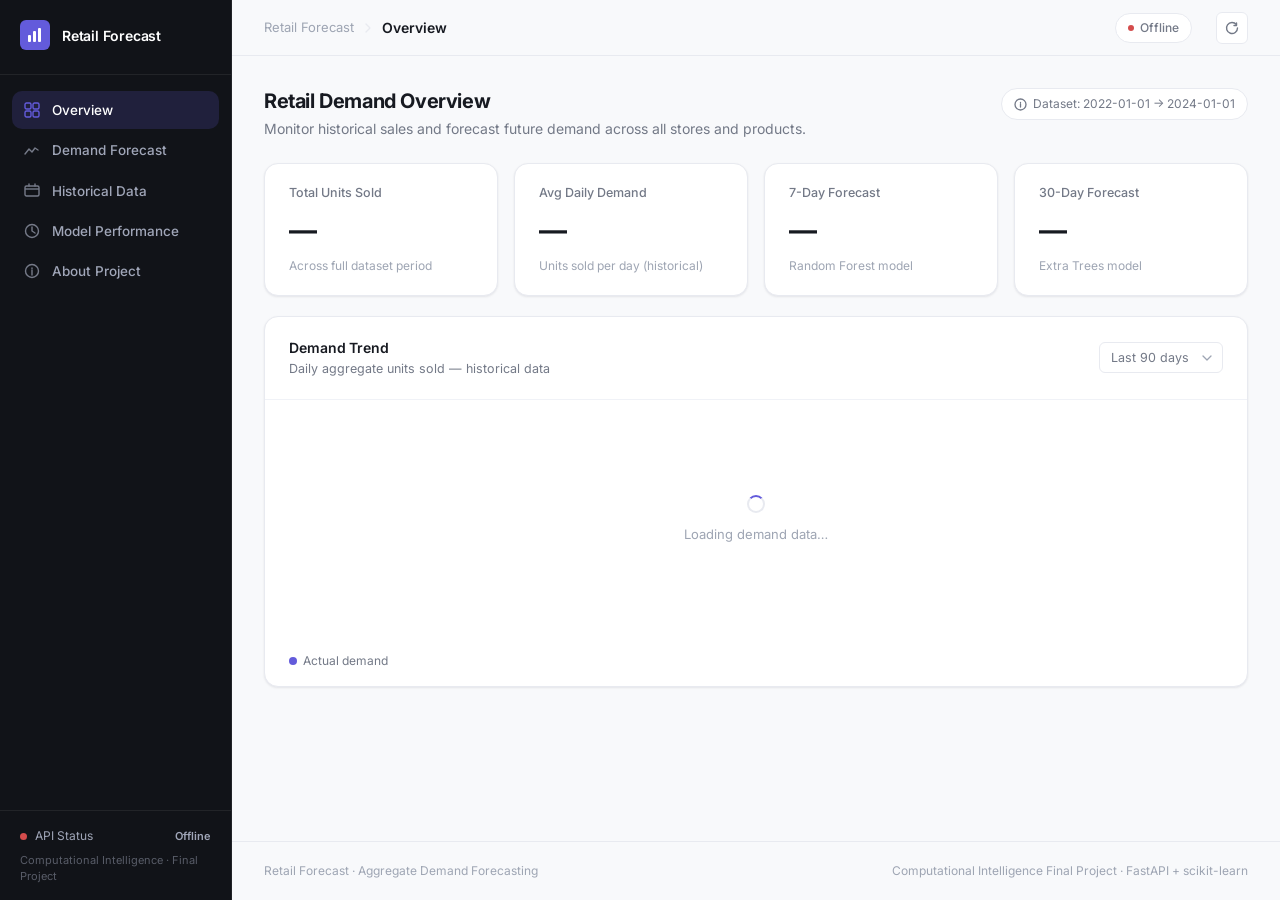
<file: frontend/index.html>
<!DOCTYPE html>
<html lang="en">
<head>
  <meta charset="UTF-8">
  <meta name="viewport" content="width=device-width, initial-scale=1.0">
  <title>Retail Forecast — Demand Analytics</title>
  <meta name="description" content="Retail demand forecasting analytics dashboard">
  <link rel="preconnect" href="https://fonts.googleapis.com">
  <link rel="preconnect" href="https://fonts.gstatic.com" crossorigin>
  <link href="https://fonts.googleapis.com/css2?family=Inter:wght@400;500;600;700&display=swap" rel="stylesheet">
  <link rel="stylesheet" href="styles.css">
</head>
<body>

  <!-- Mobile nav overlay -->
  <div class="nav-overlay" id="nav-overlay"></div>

  <div class="app-shell">

    <!-- ── Sidebar ── -->
    <aside class="sidebar" id="sidebar">
      <div class="sidebar-header">
        <div class="brand">
          <div class="brand-icon">
            <svg width="16" height="16" viewBox="0 0 16 16" fill="none"><rect x="1" y="8" width="3" height="7" rx="1" fill="currentColor"/><rect x="6" y="4" width="3" height="11" rx="1" fill="currentColor"/><rect x="11" y="1" width="3" height="14" rx="1" fill="currentColor"/></svg>
          </div>
          <span class="brand-name">Retail Forecast</span>
        </div>
        <button class="sidebar-close" id="sidebar-close" aria-label="Close menu">
          <svg width="16" height="16" viewBox="0 0 16 16" fill="none"><path d="M12 4L4 12M4 4l8 8" stroke="currentColor" stroke-width="1.5" stroke-linecap="round"/></svg>
        </button>
      </div>

      <nav class="sidebar-nav">
        <a class="nav-item active" href="#overview" data-section="overview">
          <svg class="nav-icon" viewBox="0 0 16 16" fill="none"><rect x="1" y="1" width="6" height="6" rx="1.5" stroke="currentColor" stroke-width="1.4"/><rect x="9" y="1" width="6" height="6" rx="1.5" stroke="currentColor" stroke-width="1.4"/><rect x="1" y="9" width="6" height="6" rx="1.5" stroke="currentColor" stroke-width="1.4"/><rect x="9" y="9" width="6" height="6" rx="1.5" stroke="currentColor" stroke-width="1.4"/></svg>
          <span>Overview</span>
        </a>
        <a class="nav-item" href="#forecast" data-section="forecast">
          <svg class="nav-icon" viewBox="0 0 16 16" fill="none"><path d="M1 12L5 7l3 3 3-4 3 2" stroke="currentColor" stroke-width="1.4" stroke-linecap="round" stroke-linejoin="round"/></svg>
          <span>Demand Forecast</span>
        </a>
        <a class="nav-item" href="#history" data-section="history">
          <svg class="nav-icon" viewBox="0 0 16 16" fill="none"><rect x="1" y="3" width="14" height="10" rx="1.5" stroke="currentColor" stroke-width="1.4"/><path d="M1 6h14" stroke="currentColor" stroke-width="1.4"/><path d="M5 1v2M11 1v2" stroke="currentColor" stroke-width="1.4" stroke-linecap="round"/></svg>
          <span>Historical Data</span>
        </a>
        <a class="nav-item" href="#performance" data-section="performance">
          <svg class="nav-icon" viewBox="0 0 16 16" fill="none"><circle cx="8" cy="8" r="6.5" stroke="currentColor" stroke-width="1.4"/><path d="M8 4v4l3 2" stroke="currentColor" stroke-width="1.4" stroke-linecap="round"/></svg>
          <span>Model Performance</span>
        </a>
        <a class="nav-item" href="#about" data-section="about">
          <svg class="nav-icon" viewBox="0 0 16 16" fill="none"><circle cx="8" cy="8" r="6.5" stroke="currentColor" stroke-width="1.4"/><path d="M8 7v5M8 5v.5" stroke="currentColor" stroke-width="1.4" stroke-linecap="round"/></svg>
          <span>About Project</span>
        </a>
      </nav>

      <div class="sidebar-footer">
        <div class="api-status-row">
          <span class="status-indicator" id="sidebar-status-dot"></span>
          <span class="status-label">API Status</span>
          <span class="status-value" id="sidebar-api-status">Checking…</span>
        </div>
        <div class="sidebar-meta">Computational Intelligence · Final Project</div>
      </div>
    </aside>

    <!-- ── Main ── -->
    <div class="main-wrapper">

      <!-- Top bar -->
      <header class="topbar">
        <div class="topbar-left">
          <button class="mobile-menu-btn" id="mobile-menu-btn" aria-label="Open menu">
            <svg width="18" height="18" viewBox="0 0 18 18" fill="none"><path d="M2 4h14M2 9h14M2 14h14" stroke="currentColor" stroke-width="1.5" stroke-linecap="round"/></svg>
          </button>
          <div class="topbar-title">
            <span class="breadcrumb">Retail Forecast</span>
            <svg width="12" height="12" viewBox="0 0 12 12" fill="none"><path d="M4 2l4 4-4 4" stroke="currentColor" stroke-width="1.3" stroke-linecap="round" stroke-linejoin="round"/></svg>
            <h1 class="page-title" id="page-title">Overview</h1>
          </div>
        </div>
        <div class="topbar-right">
          <div class="topbar-api-badge" id="topbar-api-badge">
            <span class="badge-dot" id="topbar-status-dot"></span>
            <span id="topbar-api-label">Connecting…</span>
          </div>
          <div class="topbar-updated" id="topbar-updated"></div>
          <button class="btn-icon" id="refresh-btn" title="Refresh data">
            <svg width="14" height="14" viewBox="0 0 14 14" fill="none"><path d="M12.5 7a5.5 5.5 0 11-1.1-3.3" stroke="currentColor" stroke-width="1.4" stroke-linecap="round"/><path d="M11.5 2v2.5H9" stroke="currentColor" stroke-width="1.4" stroke-linecap="round" stroke-linejoin="round"/></svg>
          </button>
        </div>
      </header>

      <!-- ══════════ OVERVIEW ══════════ -->
      <section class="page-section active" id="section-overview">
        <div class="page-header">
          <div>
            <h2 class="section-heading">Retail Demand Overview</h2>
            <p class="section-sub">Monitor historical sales and forecast future demand across all stores and products.</p>
          </div>
          <div class="dataset-badge">
            <svg width="13" height="13" viewBox="0 0 13 13" fill="none"><circle cx="6.5" cy="6.5" r="5.5" stroke="currentColor" stroke-width="1.3"/><path d="M6.5 6v3M6.5 4.5v.3" stroke="currentColor" stroke-width="1.3" stroke-linecap="round"/></svg>
            Dataset: 2022-01-01 → 2024-01-01
          </div>
        </div>

        <!-- KPI cards -->
        <div class="kpi-grid" id="kpi-grid">
          <div class="kpi-card" id="kpi-avg">
            <div class="kpi-label">Total Units Sold</div>
            <div class="kpi-value" id="kpi-total-sold">
              <span class="kpi-skeleton"></span>
            </div>
            <div class="kpi-sub">Across full dataset period</div>
          </div>
          <div class="kpi-card" id="kpi-latest">
            <div class="kpi-label">Avg Daily Demand</div>
            <div class="kpi-value" id="kpi-avg-daily">
              <span class="kpi-skeleton"></span>
            </div>
            <div class="kpi-sub">Units sold per day (historical)</div>
          </div>
          <div class="kpi-card" id="kpi-7d">
            <div class="kpi-label">7-Day Forecast</div>
            <div class="kpi-value" id="kpi-7day">
              <span class="kpi-skeleton"></span>
            </div>
            <div class="kpi-sub" id="kpi-7day-sub">Random Forest model</div>
          </div>
          <div class="kpi-card" id="kpi-30d">
            <div class="kpi-label">30-Day Forecast</div>
            <div class="kpi-value" id="kpi-30day">
              <span class="kpi-skeleton"></span>
            </div>
            <div class="kpi-sub" id="kpi-30day-sub">Extra Trees model</div>
          </div>
        </div>

        <!-- Trend chart -->
        <div class="card chart-card">
          <div class="card-header">
            <div class="card-title-group">
              <div class="card-title">Demand Trend</div>
              <div class="card-subtitle">Daily aggregate units sold — historical data</div>
            </div>
            <select class="select-input" id="history-range">
              <option value="30">Last 30 days</option>
              <option value="90" selected>Last 90 days</option>
              <option value="180">Last 180 days</option>
              <option value="365">Last year</option>
            </select>
          </div>
          <div class="chart-container" id="chart-container">
            <canvas id="history-chart"></canvas>
            <div class="chart-loading" id="chart-loading">
              <div class="spinner"></div>
              <span>Loading demand data…</span>
            </div>
            <div class="chart-error hidden" id="chart-error">
              <svg width="20" height="20" viewBox="0 0 20 20" fill="none"><circle cx="10" cy="10" r="8.5" stroke="currentColor" stroke-width="1.5"/><path d="M10 6v5M10 13.5v.5" stroke="currentColor" stroke-width="1.5" stroke-linecap="round"/></svg>
              <span id="chart-error-msg">Unable to load data.</span>
            </div>
          </div>
          <div class="chart-legend">
            <span class="legend-item"><span class="legend-dot accent"></span>Actual demand</span>
          </div>
        </div>
      </section>

      <!-- ══════════ FORECAST ══════════ -->
      <section class="page-section" id="section-forecast">
        <div class="page-header">
          <div>
            <h2 class="section-heading">Demand Forecast</h2>
            <p class="section-sub">Generate and explore predicted aggregate demand for the upcoming 7 or 30 days.</p>
          </div>
        </div>

        <div class="forecast-layout">
          <!-- Controls panel -->
          <div class="card forecast-controls-card">
            <div class="card-header">
              <div class="card-title-group">
                <div class="card-title">Forecast Generator</div>
                <div class="card-subtitle">Select a prediction horizon</div>
              </div>
            </div>
            <div class="segment-control">
              <button class="segment-btn active" data-horizon="7">7 days</button>
              <button class="segment-btn" data-horizon="30">30 days</button>
            </div>
            <div class="forecast-summary-box" id="forecast-summary-box">
              <div class="fsb-row">
                <span class="fsb-label">Predicted total</span>
                <strong class="fsb-value" id="fs-total">—</strong>
              </div>
              <div class="fsb-row">
                <span class="fsb-label">Daily average</span>
                <span class="fsb-value-sm" id="fs-avg">—</span>
              </div>
              <div class="fsb-divider"></div>
              <div class="fsb-row">
                <span class="fsb-label">Model</span>
                <span class="fsb-value-sm" id="fs-model">—</span>
              </div>
              <div class="fsb-row">
                <span class="fsb-label">Period</span>
                <span class="fsb-value-sm" id="fs-period">—</span>
              </div>
            </div>
            <button class="btn-primary" id="generate-btn">
              <span id="generate-btn-text">Generate forecast</span>
              <svg width="14" height="14" viewBox="0 0 14 14" fill="none"><path d="M3 7h8M8 4l3 3-3 3" stroke="currentColor" stroke-width="1.4" stroke-linecap="round" stroke-linejoin="round"/></svg>
            </button>
            <p class="forecast-hint" id="forecast-status">Select a horizon and generate a forecast.</p>
          </div>

          <!-- Forecast chart -->
          <div class="card forecast-chart-card">
            <div class="card-header">
              <div class="card-title-group">
                <div class="card-title" id="fc-chart-title">Forecast Chart</div>
                <div class="card-subtitle">Historical context + predicted values</div>
              </div>
              <button class="btn-secondary" id="download-csv">
                <svg width="13" height="13" viewBox="0 0 13 13" fill="none"><path d="M6.5 1v7M4 6l2.5 2.5L9 6" stroke="currentColor" stroke-width="1.3" stroke-linecap="round" stroke-linejoin="round"/><path d="M1 10h11v.5a1.5 1.5 0 01-1.5 1.5h-8A1.5 1.5 0 011 10.5V10z" stroke="currentColor" stroke-width="1.3"/></svg>
                Export CSV
              </button>
            </div>
            <div class="chart-container tall" id="fc-chart-container">
              <canvas id="forecast-chart"></canvas>
              <div class="chart-empty" id="fc-empty">
                <svg width="32" height="32" viewBox="0 0 32 32" fill="none"><path d="M4 24L10 14l6 6 6-8 6 4" stroke="currentColor" stroke-width="1.5" stroke-linecap="round" stroke-linejoin="round"/></svg>
                <p>Generate a forecast to see the chart.</p>
              </div>
            </div>
            <div class="chart-legend" id="fc-legend" style="display:none">
              <span class="legend-item"><span class="legend-dot accent"></span>Historical</span>
              <span class="legend-item"><span class="legend-dot warning"></span>Forecast</span>
            </div>
          </div>
        </div>

        <!-- Forecast table -->
        <div class="card">
          <div class="card-header">
            <div class="card-title-group">
              <div class="card-title" id="table-title">Daily Forecast Breakdown</div>
              <div class="card-subtitle">Predicted aggregate demand per day</div>
            </div>
          </div>
          <div class="table-wrap">
            <table class="data-table">
              <thead>
                <tr>
                  <th>Date</th>
                  <th>Day</th>
                  <th class="num">Predicted Units</th>
                </tr>
              </thead>
              <tbody id="forecast-rows">
                <tr><td colspan="3" class="table-empty">Generate a forecast to view daily predictions.</td></tr>
              </tbody>
            </table>
          </div>
        </div>
      </section>

      <!-- ══════════ HISTORICAL DATA ══════════ -->
      <section class="page-section" id="section-history">
        <div class="page-header">
          <div>
            <h2 class="section-heading">Historical Data</h2>
            <p class="section-sub">Complete daily aggregate demand records from the synthetic dataset.</p>
          </div>
          <button class="btn-secondary" id="export-history-csv">
            <svg width="13" height="13" viewBox="0 0 13 13" fill="none"><path d="M6.5 1v7M4 6l2.5 2.5L9 6" stroke="currentColor" stroke-width="1.3" stroke-linecap="round" stroke-linejoin="round"/><path d="M1 10h11v.5a1.5 1.5 0 01-1.5 1.5h-8A1.5 1.5 0 011 10.5V10z" stroke="currentColor" stroke-width="1.3"/></svg>
            Export CSV
          </button>
        </div>

        <div class="card">
          <div class="history-controls">
            <div class="search-box">
              <svg class="search-icon" width="14" height="14" viewBox="0 0 14 14" fill="none"><circle cx="6" cy="6" r="4.5" stroke="currentColor" stroke-width="1.3"/><path d="M9.5 9.5L13 13" stroke="currentColor" stroke-width="1.3" stroke-linecap="round"/></svg>
              <input class="search-input" type="text" id="history-search" placeholder="Search by date…">
            </div>
            <div class="date-filters">
              <div class="date-filter-group">
                <label class="filter-label">From</label>
                <input class="date-input" type="date" id="filter-from">
              </div>
              <div class="date-filter-group">
                <label class="filter-label">To</label>
                <input class="date-input" type="date" id="filter-to">
              </div>
              <button class="btn-ghost" id="clear-filters">Clear</button>
            </div>
          </div>
          <div class="table-wrap">
            <table class="data-table">
              <thead>
                <tr>
                  <th>Date</th>
                  <th>Day of Week</th>
                  <th class="num">Units Sold</th>
                </tr>
              </thead>
              <tbody id="history-rows">
                <tr><td colspan="3" class="table-empty">
                  <div class="spinner"></div>
                </td></tr>
              </tbody>
            </table>
          </div>
          <div class="pagination-bar">
            <span class="pagination-info" id="pagination-info">—</span>
            <div class="pagination-controls">
              <button class="btn-page" id="page-prev" disabled>
                <svg width="12" height="12" viewBox="0 0 12 12" fill="none"><path d="M8 2L4 6l4 4" stroke="currentColor" stroke-width="1.3" stroke-linecap="round" stroke-linejoin="round"/></svg>
              </button>
              <span class="page-numbers" id="page-numbers"></span>
              <button class="btn-page" id="page-next" disabled>
                <svg width="12" height="12" viewBox="0 0 12 12" fill="none"><path d="M4 2l4 4-4 4" stroke="currentColor" stroke-width="1.3" stroke-linecap="round" stroke-linejoin="round"/></svg>
              </button>
            </div>
          </div>
        </div>
      </section>

      <!-- ══════════ MODEL PERFORMANCE ══════════ -->
      <section class="page-section" id="section-performance">
        <div class="page-header">
          <div>
            <h2 class="section-heading">Model Performance</h2>
            <p class="section-sub">Rolling-origin cross-validation results across 7 historical forecast origins.</p>
          </div>
          <div class="validation-badge">7 validation folds</div>
        </div>

        <!-- Selected model cards -->
        <div class="perf-model-grid">
          <div class="card model-eval-card">
            <div class="eval-header">
              <div class="eval-horizon-tag">7-Day</div>
              <div class="eval-model-name" id="pm-model-7">Random Forest</div>
            </div>
            <div class="eval-metrics">
              <div class="eval-metric">
                <div class="eval-metric-label">Mean MAE</div>
                <div class="eval-metric-value">755.17</div>
                <div class="eval-metric-desc">Mean absolute error</div>
              </div>
              <div class="eval-metric">
                <div class="eval-metric-label">Mean RMSE</div>
                <div class="eval-metric-value">941.60</div>
                <div class="eval-metric-desc">Root mean squared error</div>
              </div>
              <div class="eval-metric">
                <div class="eval-metric-label">Mean R²</div>
                <div class="eval-metric-value negative">−0.227</div>
                <div class="eval-metric-desc">Coefficient of determination</div>
              </div>
            </div>
            <div class="eval-detail-row">
              <span>Forecast horizon</span><strong>7 days</strong>
            </div>
            <div class="eval-detail-row">
              <span>Validation folds</span><strong>7</strong>
            </div>
            <div class="eval-detail-row">
              <span>Validation method</span><strong>Rolling-origin</strong>
            </div>
          </div>

          <div class="card model-eval-card">
            <div class="eval-header">
              <div class="eval-horizon-tag">30-Day</div>
              <div class="eval-model-name" id="pm-model-30">Extra Trees</div>
            </div>
            <div class="eval-metrics">
              <div class="eval-metric">
                <div class="eval-metric-label">Mean MAE</div>
                <div class="eval-metric-value">796.37</div>
                <div class="eval-metric-desc">Mean absolute error</div>
              </div>
              <div class="eval-metric">
                <div class="eval-metric-label">Mean RMSE</div>
                <div class="eval-metric-value">994.12</div>
                <div class="eval-metric-desc">Root mean squared error</div>
              </div>
              <div class="eval-metric">
                <div class="eval-metric-label">Mean R²</div>
                <div class="eval-metric-value negative">−0.040</div>
                <div class="eval-metric-desc">Coefficient of determination</div>
              </div>
            </div>
            <div class="eval-detail-row">
              <span>Forecast horizon</span><strong>30 days</strong>
            </div>
            <div class="eval-detail-row">
              <span>Validation folds</span><strong>7</strong>
            </div>
            <div class="eval-detail-row">
              <span>Validation method</span><strong>Rolling-origin</strong>
            </div>
          </div>
        </div>

        <!-- Holdout metrics -->
        <div class="card">
          <div class="card-header">
            <div class="card-title-group">
              <div class="card-title">Final Holdout Check</div>
              <div class="card-subtitle">Previously inspected holdout period: 2023-12-03 → 2024-01-01</div>
            </div>
            <div class="holdout-caveat-badge">Re-check · Not pristine</div>
          </div>
          <div class="table-wrap">
            <table class="data-table">
              <thead>
                <tr>
                  <th>Horizon</th>
                  <th>Model</th>
                  <th class="num">MAE</th>
                  <th class="num">RMSE</th>
                  <th class="num">R²</th>
                </tr>
              </thead>
              <tbody>
                <tr>
                  <td>7-Day</td>
                  <td>Random Forest</td>
                  <td class="num">841.94</td>
                  <td class="num">1,077.50</td>
                  <td class="num positive">0.0635</td>
                </tr>
                <tr>
                  <td>30-Day</td>
                  <td>Extra Trees</td>
                  <td class="num">949.09</td>
                  <td class="num">1,232.30</td>
                  <td class="num positive">0.0020</td>
                </tr>
              </tbody>
            </table>
          </div>
        </div>

        <!-- Interpretation notice -->
        <div class="notice-card">
          <svg width="16" height="16" viewBox="0 0 16 16" fill="none"><circle cx="8" cy="8" r="6.5" stroke="currentColor" stroke-width="1.3"/><path d="M8 7v4M8 5.5v.3" stroke="currentColor" stroke-width="1.3" stroke-linecap="round"/></svg>
          <div>
            <strong>Interpreting these results</strong>
            <p>Negative R² values across rolling validation folds indicate the models have limited predictive power on this synthetic dataset — performance is below that of a simple historical mean baseline. The final holdout R² values are marginally positive due to the small holdout window. These metrics are presented accurately and without modification.</p>
          </div>
        </div>

        <!-- Full rolling validation table -->
        <div class="card">
          <div class="card-header">
            <div class="card-title-group">
              <div class="card-title">All Models — Rolling Validation</div>
              <div class="card-subtitle">Mean metrics across 7 origins for all evaluated models</div>
            </div>
          </div>
          <div class="table-wrap">
            <table class="data-table">
              <thead>
                <tr>
                  <th>Horizon</th>
                  <th>Model</th>
                  <th class="num">Mean MAE</th>
                  <th class="num">Mean RMSE</th>
                  <th class="num">Mean R²</th>
                </tr>
              </thead>
              <tbody id="rolling-metrics-rows"></tbody>
            </table>
          </div>
        </div>
      </section>

      <!-- ══════════ ABOUT ══════════ -->
      <section class="page-section" id="section-about">
        <div class="page-header">
          <div>
            <h2 class="section-heading">About This Project</h2>
            <p class="section-sub">Technical overview of the retail demand forecasting system.</p>
          </div>
        </div>

        <div class="about-grid">
          <div class="card about-card">
            <div class="about-card-icon">
              <svg width="18" height="18" viewBox="0 0 18 18" fill="none"><rect x="1.5" y="1.5" width="15" height="15" rx="2" stroke="currentColor" stroke-width="1.4"/><path d="M5 7h8M5 10h5" stroke="currentColor" stroke-width="1.4" stroke-linecap="round"/></svg>
            </div>
            <h3 class="about-card-title">Dataset</h3>
            <p class="about-card-body">Synthetic daily aggregate retail demand data spanning <strong>2022-01-01 to 2024-01-01</strong> (730 days). Covers total units sold across all stores and product categories. The final 30 days were held out for evaluation.</p>
          </div>
          <div class="card about-card">
            <div class="about-card-icon">
              <svg width="18" height="18" viewBox="0 0 18 18" fill="none"><path d="M3 15V3l5 4 5-4v12" stroke="currentColor" stroke-width="1.4" stroke-linecap="round" stroke-linejoin="round"/></svg>
            </div>
            <h3 class="about-card-title">Feature Engineering</h3>
            <p class="about-card-body">12 time-series features including <strong>lag values</strong> (1, 7, 14, 28 days), <strong>rolling means</strong> (7- and 28-day windows), and <strong>calendar encodings</strong> — day of week, month, cyclic day-of-year sine/cosine.</p>
          </div>
          <div class="card about-card">
            <div class="about-card-icon">
              <svg width="18" height="18" viewBox="0 0 18 18" fill="none"><circle cx="9" cy="9" r="7" stroke="currentColor" stroke-width="1.4"/><path d="M9 5v4l3 2" stroke="currentColor" stroke-width="1.4" stroke-linecap="round"/></svg>
            </div>
            <h3 class="about-card-title">Model Selection</h3>
            <p class="about-card-body">Nine models were evaluated per horizon using rolling-origin cross-validation with 7 folds. <strong>Random Forest</strong> was selected for 7-day forecasts and <strong>Extra Trees</strong> for 30-day forecasts based on lowest mean MAE.</p>
          </div>
          <div class="card about-card">
            <div class="about-card-icon">
              <svg width="18" height="18" viewBox="0 0 18 18" fill="none"><rect x="2" y="10" width="3" height="6" rx="1" fill="currentColor"/><rect x="7.5" y="6" width="3" height="10" rx="1" fill="currentColor"/><rect x="13" y="2" width="3" height="14" rx="1" fill="currentColor"/></svg>
            </div>
            <h3 class="about-card-title">Validation Methodology</h3>
            <p class="about-card-body">Rolling-origin cross-validation simulates real forecasting by training on progressively larger windows. <strong>7 origins</strong> spanning May–October 2023 were used. Each fold generates a full 7- or 30-day forecast for evaluation.</p>
          </div>
          <div class="card about-card">
            <div class="about-card-icon">
              <svg width="18" height="18" viewBox="0 0 18 18" fill="none"><path d="M9 1.5A7.5 7.5 0 109 16.5" stroke="currentColor" stroke-width="1.4"/><path d="M9 1.5v7.5l5 2" stroke="currentColor" stroke-width="1.4" stroke-linecap="round"/></svg>
            </div>
            <h3 class="about-card-title">Technology Stack</h3>
            <p class="about-card-body">Backend: <strong>FastAPI</strong> (Python) deployed on Render. Machine learning via <strong>scikit-learn</strong>. Frontend: vanilla HTML, CSS and JavaScript. Hosted on <strong>Netlify</strong>. No build tools or frameworks.</p>
          </div>
          <div class="card about-card">
            <div class="about-card-icon">
              <svg width="18" height="18" viewBox="0 0 18 18" fill="none"><circle cx="9" cy="9" r="7" stroke="currentColor" stroke-width="1.4"/><path d="M9 7v4M9 5.5v.3" stroke="currentColor" stroke-width="1.4" stroke-linecap="round"/></svg>
            </div>
            <h3 class="about-card-title">Important Caveat</h3>
            <p class="about-card-body">The dataset is <strong>synthetic</strong>, ending 1 January 2024. Forecasts generated here are model demonstrations, not live retail predictions for 2026. Negative R² values on validation data reflect the challenging, noisy nature of aggregate demand forecasting.</p>
          </div>
        </div>

        <div class="about-tech-row">
          <div class="tech-pill">FastAPI</div>
          <div class="tech-pill">scikit-learn</div>
          <div class="tech-pill">Random Forest</div>
          <div class="tech-pill">Extra Trees</div>
          <div class="tech-pill">Render</div>
          <div class="tech-pill">Netlify</div>
          <div class="tech-pill">Python 3.x</div>
          <div class="tech-pill">Vanilla JS</div>
        </div>
      </section>

      <!-- Footer -->
      <footer class="app-footer">
        <span>Retail Forecast · Aggregate Demand Forecasting</span>
        <span>Computational Intelligence Final Project · FastAPI + scikit-learn</span>
      </footer>

    </div><!-- /main-wrapper -->
  </div><!-- /app-shell -->

  <script src="config.js"></script>
  <script src="app.js"></script>
</body>
</html>
</file>
<file: frontend/styles.css>
/* ─────────────────────────────────────────────
   RETAIL FORECAST · Premium SaaS Dashboard
   ───────────────────────────────────────────── */

/* ── Reset & base ── */
*, *::before, *::after { box-sizing: border-box; margin: 0; padding: 0; }
html { font-size: 16px; -webkit-text-size-adjust: 100%; }

:root {
  /* Palette */
  --bg:          #F8F9FB;
  --surface:     #FFFFFF;
  --border:      #E8EAF0;
  --border-soft: #F0F2F7;

  --text-primary:   #171A21;
  --text-secondary: #737987;
  --text-tertiary:  #9EA5B3;

  --accent:        #635BDB;
  --accent-muted:  #EAE9FA;
  --accent-hover:  #524DC4;

  --success:       #16866A;
  --success-muted: #E6F4F0;
  --warning:       #D69A35;
  --warning-muted: #FDF4E3;
  --danger:        #D44C4C;
  --danger-muted:  #FDEAEA;

  /* Sidebar */
  --sidebar-bg:     #111318;
  --sidebar-border: rgba(255,255,255,0.07);
  --sidebar-text:   #A0A6B8;
  --sidebar-hover:  rgba(255,255,255,0.06);
  --sidebar-active: rgba(99,91,219,0.18);
  --sidebar-active-text: #FFFFFF;
  --sidebar-width:  232px;

  /* Spacing */
  --sp-1: 4px;
  --sp-2: 8px;
  --sp-3: 12px;
  --sp-4: 16px;
  --sp-5: 20px;
  --sp-6: 24px;
  --sp-8: 32px;
  --sp-10: 40px;
  --sp-12: 48px;

  /* Typography */
  --font: 'Inter', -apple-system, BlinkMacSystemFont, 'Segoe UI', sans-serif;
  --mono: 'SFMono-Regular', 'Cascadia Code', 'Consolas', monospace;

  /* Radius */
  --r-sm:  6px;
  --r-md:  10px;
  --r-lg:  14px;
  --r-xl:  18px;

  /* Shadows */
  --shadow-card: 0 1px 3px rgba(16,24,40,0.05), 0 1px 2px rgba(16,24,40,0.04);
  --shadow-dropdown: 0 4px 16px rgba(16,24,40,0.10), 0 1px 4px rgba(16,24,40,0.06);

  /* Transitions */
  --ease: cubic-bezier(0.16, 1, 0.3, 1);
  --t-fast: 120ms;
  --t-mid:  200ms;
}

body {
  font-family: var(--font);
  background: var(--bg);
  color: var(--text-primary);
  line-height: 1.5;
  -webkit-font-smoothing: antialiased;
  min-height: 100vh;
}


/* ════════════════════════════════════════
   LAYOUT
════════════════════════════════════════ */

.app-shell {
  display: flex;
  min-height: 100vh;
}

/* ── Sidebar ── */
.sidebar {
  width: var(--sidebar-width);
  background: var(--sidebar-bg);
  border-right: 1px solid var(--sidebar-border);
  display: flex;
  flex-direction: column;
  flex-shrink: 0;
  position: fixed;
  top: 0;
  left: 0;
  height: 100vh;
  z-index: 200;
  overflow-y: auto;
  scrollbar-width: none;
}
.sidebar::-webkit-scrollbar { display: none; }

.sidebar-header {
  display: flex;
  align-items: center;
  justify-content: space-between;
  padding: var(--sp-5) var(--sp-5) var(--sp-6);
  border-bottom: 1px solid var(--sidebar-border);
}

.brand {
  display: flex;
  align-items: center;
  gap: var(--sp-3);
}

.brand-icon {
  width: 30px;
  height: 30px;
  background: var(--accent);
  border-radius: var(--r-sm);
  display: grid;
  place-items: center;
  color: #fff;
  flex-shrink: 0;
}

.brand-name {
  font-size: 14px;
  font-weight: 600;
  color: #fff;
  letter-spacing: -0.2px;
}

.sidebar-close {
  display: none;
  background: none;
  border: none;
  color: var(--sidebar-text);
  cursor: pointer;
  padding: var(--sp-1);
  border-radius: var(--r-sm);
  line-height: 0;
}

/* Nav */
.sidebar-nav {
  padding: var(--sp-4) var(--sp-3);
  flex: 1;
  display: flex;
  flex-direction: column;
  gap: 2px;
}

.nav-item {
  display: flex;
  align-items: center;
  gap: var(--sp-3);
  padding: 9px var(--sp-3);
  border-radius: var(--r-md);
  color: var(--sidebar-text);
  text-decoration: none;
  font-size: 13.5px;
  font-weight: 500;
  transition: background var(--t-fast) var(--ease), color var(--t-fast) var(--ease);
  cursor: pointer;
}

.nav-item:hover {
  background: var(--sidebar-hover);
  color: #d8dde8;
}

.nav-item.active {
  background: var(--sidebar-active);
  color: var(--sidebar-active-text);
}

.nav-item.active .nav-icon {
  color: var(--accent);
  opacity: 1;
}

.nav-icon {
  width: 16px;
  height: 16px;
  flex-shrink: 0;
  opacity: 0.7;
  transition: opacity var(--t-fast);
}

.nav-item:hover .nav-icon {
  opacity: 0.9;
}

/* Sidebar footer */
.sidebar-footer {
  padding: var(--sp-4) var(--sp-5);
  border-top: 1px solid var(--sidebar-border);
}

.api-status-row {
  display: flex;
  align-items: center;
  gap: var(--sp-2);
  margin-bottom: var(--sp-2);
}

.status-indicator {
  width: 7px;
  height: 7px;
  border-radius: 50%;
  background: var(--text-tertiary);
  flex-shrink: 0;
  transition: background var(--t-mid);
}

.status-indicator.online  { background: var(--success); }
.status-indicator.offline { background: var(--danger); }
.status-indicator.checking {
  background: var(--warning);
  animation: pulse 1.4s ease infinite;
}

@keyframes pulse {
  0%, 100% { opacity: 1; }
  50%       { opacity: 0.4; }
}

.status-label {
  font-size: 12px;
  color: var(--sidebar-text);
  flex: 1;
}

.status-value {
  font-size: 11px;
  font-weight: 600;
  color: var(--sidebar-text);
}

.sidebar-meta {
  font-size: 11px;
  color: rgba(160,166,184,0.5);
  line-height: 1.4;
}

/* ── Main wrapper ── */
.main-wrapper {
  margin-left: var(--sidebar-width);
  flex: 1;
  min-width: 0;
  display: flex;
  flex-direction: column;
}

/* ── Top bar ── */
.topbar {
  position: sticky;
  top: 0;
  z-index: 100;
  background: rgba(248,249,251,0.92);
  backdrop-filter: blur(10px);
  -webkit-backdrop-filter: blur(10px);
  border-bottom: 1px solid var(--border);
  padding: 0 var(--sp-8);
  height: 56px;
  display: flex;
  align-items: center;
  justify-content: space-between;
  gap: var(--sp-4);
}

.topbar-left {
  display: flex;
  align-items: center;
  gap: var(--sp-3);
  min-width: 0;
}

.mobile-menu-btn {
  display: none;
  background: none;
  border: 1px solid var(--border);
  border-radius: var(--r-sm);
  padding: 6px;
  cursor: pointer;
  color: var(--text-secondary);
  line-height: 0;
  flex-shrink: 0;
}

.topbar-title {
  display: flex;
  align-items: center;
  gap: var(--sp-2);
  min-width: 0;
}

.breadcrumb {
  font-size: 13px;
  color: var(--text-tertiary);
  white-space: nowrap;
}

.topbar-title svg {
  color: var(--border);
  flex-shrink: 0;
}

.page-title {
  font-size: 14px;
  font-weight: 600;
  color: var(--text-primary);
  white-space: nowrap;
  overflow: hidden;
  text-overflow: ellipsis;
}

.topbar-right {
  display: flex;
  align-items: center;
  gap: var(--sp-3);
  flex-shrink: 0;
}

.topbar-api-badge {
  display: flex;
  align-items: center;
  gap: 6px;
  padding: 5px var(--sp-3);
  border: 1px solid var(--border);
  border-radius: 20px;
  font-size: 12px;
  font-weight: 500;
  color: var(--text-secondary);
  background: var(--surface);
  white-space: nowrap;
}

.badge-dot {
  width: 6px;
  height: 6px;
  border-radius: 50%;
  background: var(--text-tertiary);
  flex-shrink: 0;
}

.badge-dot.online  { background: var(--success); }
.badge-dot.offline { background: var(--danger); }
.badge-dot.checking {
  background: var(--warning);
  animation: pulse 1.4s ease infinite;
}

.topbar-updated {
  font-size: 11.5px;
  color: var(--text-tertiary);
  white-space: nowrap;
}

.btn-icon {
  width: 32px;
  height: 32px;
  display: grid;
  place-items: center;
  background: var(--surface);
  border: 1px solid var(--border);
  border-radius: var(--r-sm);
  cursor: pointer;
  color: var(--text-secondary);
  transition: background var(--t-fast), color var(--t-fast), border-color var(--t-fast);
}

.btn-icon:hover {
  background: var(--bg);
  border-color: #D0D3DC;
  color: var(--text-primary);
}

.btn-icon.spinning svg {
  animation: spin 0.7s linear infinite;
}

@keyframes spin { to { transform: rotate(360deg); } }


/* ════════════════════════════════════════
   SECTIONS & PAGE STRUCTURE
════════════════════════════════════════ */

.page-section {
  display: none;
  padding: var(--sp-8);
  flex: 1;
}

.page-section.active {
  display: block;
}

.page-header {
  display: flex;
  align-items: flex-start;
  justify-content: space-between;
  gap: var(--sp-4);
  margin-bottom: var(--sp-6);
}

.section-heading {
  font-size: 20px;
  font-weight: 700;
  color: var(--text-primary);
  letter-spacing: -0.4px;
  line-height: 1.3;
}

.section-sub {
  font-size: 14px;
  color: var(--text-secondary);
  margin-top: 4px;
  line-height: 1.5;
}

.dataset-badge {
  display: flex;
  align-items: center;
  gap: 6px;
  padding: 6px 12px;
  background: var(--surface);
  border: 1px solid var(--border);
  border-radius: 20px;
  font-size: 12px;
  color: var(--text-secondary);
  white-space: nowrap;
  flex-shrink: 0;
}

.validation-badge {
  padding: 6px 12px;
  background: var(--accent-muted);
  color: var(--accent);
  border-radius: 20px;
  font-size: 12px;
  font-weight: 600;
  white-space: nowrap;
  flex-shrink: 0;
}

.holdout-caveat-badge {
  padding: 5px 10px;
  background: var(--warning-muted);
  color: var(--warning);
  border-radius: var(--r-sm);
  font-size: 11.5px;
  font-weight: 500;
  white-space: nowrap;
  flex-shrink: 0;
}


/* ════════════════════════════════════════
   CARDS
════════════════════════════════════════ */

.card {
  background: var(--surface);
  border: 1px solid var(--border);
  border-radius: var(--r-lg);
  box-shadow: var(--shadow-card);
  overflow: hidden;
}

.card-header {
  display: flex;
  align-items: center;
  justify-content: space-between;
  gap: var(--sp-4);
  padding: var(--sp-5) var(--sp-6);
  border-bottom: 1px solid var(--border-soft);
}

.card-title {
  font-size: 14px;
  font-weight: 600;
  color: var(--text-primary);
  letter-spacing: -0.1px;
}

.card-subtitle {
  font-size: 12.5px;
  color: var(--text-secondary);
  margin-top: 2px;
}

.card-title-group { min-width: 0; }


/* ════════════════════════════════════════
   KPI CARDS
════════════════════════════════════════ */

.kpi-grid {
  display: grid;
  grid-template-columns: repeat(4, 1fr);
  gap: var(--sp-4);
  margin-bottom: var(--sp-5);
}

.kpi-card {
  background: var(--surface);
  border: 1px solid var(--border);
  border-radius: var(--r-lg);
  box-shadow: var(--shadow-card);
  padding: var(--sp-5) var(--sp-6);
  transition: box-shadow var(--t-mid) var(--ease), border-color var(--t-mid);
}

.kpi-card:hover {
  border-color: #D8DAE5;
  box-shadow: 0 2px 8px rgba(16,24,40,0.07), 0 1px 3px rgba(16,24,40,0.04);
}

.kpi-label {
  font-size: 12.5px;
  font-weight: 500;
  color: var(--text-secondary);
  margin-bottom: var(--sp-3);
}

.kpi-value {
  font-size: 28px;
  font-weight: 700;
  color: var(--text-primary);
  letter-spacing: -0.8px;
  line-height: 1.1;
  margin-bottom: var(--sp-2);
  min-height: 34px;
}

.kpi-sub {
  font-size: 12px;
  color: var(--text-tertiary);
}

/* Skeleton loading */
.kpi-skeleton {
  display: inline-block;
  width: 100px;
  height: 28px;
  background: linear-gradient(90deg, var(--border-soft) 25%, #EAECF3 50%, var(--border-soft) 75%);
  background-size: 200% 100%;
  animation: shimmer 1.4s ease infinite;
  border-radius: var(--r-sm);
  vertical-align: middle;
}

@keyframes shimmer {
  0%   { background-position: 200% 0; }
  100% { background-position: -200% 0; }
}


/* ════════════════════════════════════════
   CHART
════════════════════════════════════════ */

.chart-card {
  margin-bottom: var(--sp-5);
}

.chart-container {
  position: relative;
  height: 240px;
  padding: var(--sp-4) var(--sp-6) var(--sp-5);
}

.chart-container.tall {
  height: 300px;
}

.chart-container canvas {
  width: 100% !important;
  height: 100% !important;
  display: block;
}

.chart-loading {
  position: absolute;
  inset: 0;
  display: flex;
  flex-direction: column;
  align-items: center;
  justify-content: center;
  gap: var(--sp-3);
  font-size: 13px;
  color: var(--text-tertiary);
  background: var(--surface);
  border-radius: 0 0 var(--r-lg) var(--r-lg);
}

.chart-error {
  position: absolute;
  inset: 0;
  display: flex;
  flex-direction: column;
  align-items: center;
  justify-content: center;
  gap: var(--sp-3);
  font-size: 13px;
  color: var(--danger);
  background: var(--surface);
  text-align: center;
  padding: var(--sp-4);
}

.chart-empty {
  position: absolute;
  inset: 0;
  display: flex;
  flex-direction: column;
  align-items: center;
  justify-content: center;
  gap: var(--sp-3);
  color: var(--text-tertiary);
  background: var(--surface);
  border-radius: 0 0 var(--r-lg) var(--r-lg);
}

.chart-empty svg { opacity: 0.4; }

.chart-empty p {
  font-size: 13px;
  color: var(--text-tertiary);
  text-align: center;
}

.hidden { display: none !important; }

.chart-legend {
  display: flex;
  align-items: center;
  gap: var(--sp-5);
  padding: var(--sp-3) var(--sp-6) var(--sp-4);
}

.legend-item {
  display: flex;
  align-items: center;
  gap: 6px;
  font-size: 12px;
  color: var(--text-secondary);
}

.legend-dot {
  width: 8px;
  height: 8px;
  border-radius: 50%;
  flex-shrink: 0;
}

.legend-dot.accent  { background: var(--accent); }
.legend-dot.warning { background: var(--warning); }


/* ════════════════════════════════════════
   FORECAST SECTION
════════════════════════════════════════ */

.forecast-layout {
  display: grid;
  grid-template-columns: 300px 1fr;
  gap: var(--sp-5);
  margin-bottom: var(--sp-5);
  align-items: start;
}

.forecast-controls-card .card-header {
  border-bottom: none;
  padding-bottom: 0;
}

.forecast-controls-card {
  padding-bottom: var(--sp-5);
}

.segment-control {
  display: flex;
  background: var(--bg);
  border: 1px solid var(--border);
  border-radius: var(--r-md);
  padding: 3px;
  margin: var(--sp-4) var(--sp-5) var(--sp-4);
}

.segment-btn {
  flex: 1;
  border: none;
  background: transparent;
  padding: 7px var(--sp-3);
  border-radius: 7px;
  font-size: 13px;
  font-weight: 500;
  color: var(--text-secondary);
  cursor: pointer;
  transition: background var(--t-fast), color var(--t-fast), box-shadow var(--t-fast);
}

.segment-btn.active {
  background: var(--surface);
  color: var(--accent);
  box-shadow: 0 1px 3px rgba(16,24,40,0.08);
}

.forecast-summary-box {
  margin: 0 var(--sp-5) var(--sp-4);
  padding: var(--sp-4);
  background: var(--bg);
  border: 1px solid var(--border);
  border-radius: var(--r-md);
}

.fsb-row {
  display: flex;
  justify-content: space-between;
  align-items: baseline;
  gap: var(--sp-3);
  padding: 5px 0;
}

.fsb-label {
  font-size: 12px;
  color: var(--text-secondary);
  flex-shrink: 0;
}

.fsb-value {
  font-size: 22px;
  font-weight: 700;
  color: var(--text-primary);
  letter-spacing: -0.5px;
}

.fsb-value-sm {
  font-size: 12.5px;
  font-weight: 500;
  color: var(--text-primary);
  text-align: right;
}

.fsb-divider {
  height: 1px;
  background: var(--border);
  margin: var(--sp-2) 0;
}

.btn-primary {
  display: flex;
  align-items: center;
  justify-content: center;
  gap: var(--sp-2);
  width: calc(100% - var(--sp-10));
  margin: 0 var(--sp-5) var(--sp-3);
  padding: 10px var(--sp-4);
  background: var(--accent);
  color: #fff;
  border: none;
  border-radius: var(--r-md);
  font-size: 13.5px;
  font-weight: 600;
  cursor: pointer;
  transition: background var(--t-fast), opacity var(--t-fast);
}

.btn-primary:hover  { background: var(--accent-hover); }
.btn-primary:active { opacity: 0.85; }
.btn-primary:disabled {
  opacity: 0.6;
  cursor: not-allowed;
}

.forecast-hint {
  font-size: 12px;
  color: var(--text-tertiary);
  text-align: center;
  padding: 0 var(--sp-5);
  min-height: 16px;
  line-height: 1.4;
}

.forecast-chart-card {
  min-height: 400px;
}

/* ════════════════════════════════════════
   BUTTONS
════════════════════════════════════════ */

.btn-secondary {
  display: inline-flex;
  align-items: center;
  gap: 6px;
  padding: 7px 13px;
  background: var(--surface);
  border: 1px solid var(--border);
  border-radius: var(--r-sm);
  font-size: 12.5px;
  font-weight: 500;
  color: var(--text-secondary);
  cursor: pointer;
  transition: background var(--t-fast), border-color var(--t-fast), color var(--t-fast);
  white-space: nowrap;
}

.btn-secondary:hover {
  background: var(--bg);
  border-color: #D0D3DC;
  color: var(--text-primary);
}

.btn-ghost {
  padding: 6px 10px;
  background: none;
  border: 1px solid var(--border);
  border-radius: var(--r-sm);
  font-size: 12px;
  color: var(--text-secondary);
  cursor: pointer;
  transition: background var(--t-fast), color var(--t-fast);
  white-space: nowrap;
}

.btn-ghost:hover {
  background: var(--bg);
  color: var(--text-primary);
}

/* ════════════════════════════════════════
   SELECT
════════════════════════════════════════ */

.select-input {
  appearance: none;
  -webkit-appearance: none;
  padding: 7px 28px 7px 11px;
  border: 1px solid var(--border);
  border-radius: var(--r-sm);
  background: var(--surface) url("data:image/svg+xml,%3Csvg xmlns='http://www.w3.org/2000/svg' width='10' height='6' viewBox='0 0 10 6'%3E%3Cpath d='M1 1l4 4 4-4' stroke='%239EA5B3' stroke-width='1.3' stroke-linecap='round' stroke-linejoin='round' fill='none'/%3E%3C/svg%3E") no-repeat right 10px center;
  font-family: var(--font);
  font-size: 12.5px;
  color: var(--text-secondary);
  cursor: pointer;
  outline: none;
  transition: border-color var(--t-fast);
}

.select-input:hover  { border-color: #D0D3DC; }
.select-input:focus  { border-color: var(--accent); }


/* ════════════════════════════════════════
   TABLES
════════════════════════════════════════ */

.table-wrap {
  overflow-x: auto;
  -webkit-overflow-scrolling: touch;
}

.data-table {
  width: 100%;
  border-collapse: collapse;
  font-size: 13.5px;
}

.data-table th {
  padding: 10px var(--sp-6);
  text-align: left;
  font-size: 11.5px;
  font-weight: 600;
  color: var(--text-tertiary);
  letter-spacing: 0.3px;
  border-bottom: 1px solid var(--border);
  white-space: nowrap;
  background: var(--surface);
}

.data-table th.num,
.data-table td.num {
  text-align: right;
}

.data-table td {
  padding: 11px var(--sp-6);
  color: var(--text-primary);
  border-bottom: 1px solid var(--border-soft);
  white-space: nowrap;
}

.data-table tbody tr:last-child td {
  border-bottom: none;
}

.data-table tbody tr:hover td {
  background: #FAFBFD;
}

.data-table td.num {
  font-weight: 600;
  color: var(--accent);
  font-variant-numeric: tabular-nums;
}

.data-table td.positive { color: var(--success); font-weight: 600; }
.data-table td.negative-val { color: var(--danger);  font-weight: 600; }

.table-empty {
  text-align: center;
  color: var(--text-tertiary);
  padding: var(--sp-10) var(--sp-6) !important;
  font-size: 13px;
}


/* ════════════════════════════════════════
   HISTORICAL DATA — CONTROLS
════════════════════════════════════════ */

.history-controls {
  display: flex;
  align-items: center;
  flex-wrap: wrap;
  gap: var(--sp-3);
  padding: var(--sp-4) var(--sp-6);
  border-bottom: 1px solid var(--border-soft);
}

.search-box {
  position: relative;
  flex: 1;
  min-width: 180px;
  max-width: 280px;
}

.search-icon {
  position: absolute;
  left: 10px;
  top: 50%;
  transform: translateY(-50%);
  color: var(--text-tertiary);
  pointer-events: none;
}

.search-input {
  width: 100%;
  padding: 7px 11px 7px 32px;
  border: 1px solid var(--border);
  border-radius: var(--r-sm);
  font-family: var(--font);
  font-size: 13px;
  color: var(--text-primary);
  background: var(--bg);
  outline: none;
  transition: border-color var(--t-fast), background var(--t-fast);
}

.search-input::placeholder { color: var(--text-tertiary); }
.search-input:focus { border-color: var(--accent); background: var(--surface); }

.date-filters {
  display: flex;
  align-items: center;
  gap: var(--sp-2);
  flex-wrap: wrap;
}

.date-filter-group {
  display: flex;
  align-items: center;
  gap: var(--sp-2);
}

.filter-label {
  font-size: 12px;
  color: var(--text-secondary);
  white-space: nowrap;
}

.date-input {
  padding: 6px 10px;
  border: 1px solid var(--border);
  border-radius: var(--r-sm);
  font-family: var(--font);
  font-size: 12.5px;
  color: var(--text-primary);
  background: var(--surface);
  outline: none;
  transition: border-color var(--t-fast);
}

.date-input:focus { border-color: var(--accent); }


/* ════════════════════════════════════════
   PAGINATION
════════════════════════════════════════ */

.pagination-bar {
  display: flex;
  align-items: center;
  justify-content: space-between;
  padding: var(--sp-3) var(--sp-6);
  border-top: 1px solid var(--border-soft);
  gap: var(--sp-4);
}

.pagination-info {
  font-size: 12.5px;
  color: var(--text-secondary);
}

.pagination-controls {
  display: flex;
  align-items: center;
  gap: var(--sp-2);
}

.btn-page {
  width: 28px;
  height: 28px;
  display: grid;
  place-items: center;
  background: var(--surface);
  border: 1px solid var(--border);
  border-radius: var(--r-sm);
  cursor: pointer;
  color: var(--text-secondary);
  transition: background var(--t-fast), color var(--t-fast), border-color var(--t-fast);
}

.btn-page:hover:not(:disabled) {
  background: var(--bg);
  border-color: #D0D3DC;
  color: var(--text-primary);
}

.btn-page:disabled {
  opacity: 0.4;
  cursor: not-allowed;
}

.page-numbers {
  display: flex;
  gap: 2px;
}

.page-btn {
  min-width: 28px;
  height: 28px;
  padding: 0 6px;
  display: grid;
  place-items: center;
  background: none;
  border: 1px solid transparent;
  border-radius: var(--r-sm);
  font-size: 12.5px;
  font-family: var(--font);
  color: var(--text-secondary);
  cursor: pointer;
  transition: background var(--t-fast), color var(--t-fast), border-color var(--t-fast);
}

.page-btn:hover { background: var(--bg); border-color: var(--border); }

.page-btn.active {
  background: var(--accent-muted);
  border-color: transparent;
  color: var(--accent);
  font-weight: 600;
}


/* ════════════════════════════════════════
   MODEL PERFORMANCE
════════════════════════════════════════ */

.perf-model-grid {
  display: grid;
  grid-template-columns: 1fr 1fr;
  gap: var(--sp-5);
  margin-bottom: var(--sp-5);
}

.model-eval-card {
  padding: var(--sp-6);
}

.eval-header {
  display: flex;
  align-items: center;
  gap: var(--sp-3);
  margin-bottom: var(--sp-5);
}

.eval-horizon-tag {
  padding: 4px 10px;
  background: var(--accent-muted);
  color: var(--accent);
  border-radius: 20px;
  font-size: 11.5px;
  font-weight: 600;
}

.eval-model-name {
  font-size: 15px;
  font-weight: 700;
  color: var(--text-primary);
  letter-spacing: -0.2px;
}

.eval-metrics {
  display: grid;
  grid-template-columns: repeat(3, 1fr);
  gap: var(--sp-3);
  margin-bottom: var(--sp-5);
}

.eval-metric {
  padding: var(--sp-4);
  background: var(--bg);
  border-radius: var(--r-md);
  border: 1px solid var(--border-soft);
}

.eval-metric-label {
  font-size: 11px;
  font-weight: 600;
  color: var(--text-tertiary);
  letter-spacing: 0.2px;
  margin-bottom: var(--sp-2);
  text-transform: uppercase;
}

.eval-metric-value {
  font-size: 20px;
  font-weight: 700;
  color: var(--text-primary);
  letter-spacing: -0.5px;
  line-height: 1.1;
  margin-bottom: 4px;
  font-variant-numeric: tabular-nums;
}

.eval-metric-value.negative { color: var(--danger); }

.eval-metric-desc {
  font-size: 11px;
  color: var(--text-tertiary);
  line-height: 1.4;
}

.eval-detail-row {
  display: flex;
  justify-content: space-between;
  align-items: center;
  padding: 8px 0;
  border-top: 1px solid var(--border-soft);
  font-size: 13px;
}

.eval-detail-row span { color: var(--text-secondary); }
.eval-detail-row strong { font-weight: 600; color: var(--text-primary); }

/* Notice card */
.notice-card {
  display: flex;
  gap: var(--sp-4);
  align-items: flex-start;
  background: var(--warning-muted);
  border: 1px solid rgba(214,154,53,0.25);
  border-radius: var(--r-lg);
  padding: var(--sp-5) var(--sp-6);
  margin-bottom: var(--sp-5);
  color: #8A6020;
}

.notice-card svg { flex-shrink: 0; margin-top: 1px; color: var(--warning); }

.notice-card strong {
  display: block;
  font-size: 13.5px;
  font-weight: 600;
  margin-bottom: var(--sp-2);
  color: #7A5518;
}

.notice-card p {
  font-size: 13px;
  line-height: 1.6;
  color: #8A6520;
}


/* ════════════════════════════════════════
   ABOUT
════════════════════════════════════════ */

.about-grid {
  display: grid;
  grid-template-columns: repeat(3, 1fr);
  gap: var(--sp-4);
  margin-bottom: var(--sp-5);
}

.about-card {
  padding: var(--sp-6);
}

.about-card-icon {
  width: 36px;
  height: 36px;
  background: var(--accent-muted);
  color: var(--accent);
  border-radius: var(--r-md);
  display: grid;
  place-items: center;
  margin-bottom: var(--sp-4);
}

.about-card-title {
  font-size: 14px;
  font-weight: 700;
  color: var(--text-primary);
  margin-bottom: var(--sp-2);
  letter-spacing: -0.1px;
}

.about-card-body {
  font-size: 13px;
  color: var(--text-secondary);
  line-height: 1.65;
}

.about-card-body strong {
  color: var(--text-primary);
  font-weight: 600;
}

.about-tech-row {
  display: flex;
  flex-wrap: wrap;
  gap: var(--sp-2);
  margin-bottom: var(--sp-6);
}

.tech-pill {
  padding: 5px 12px;
  background: var(--surface);
  border: 1px solid var(--border);
  border-radius: 20px;
  font-size: 12.5px;
  font-weight: 500;
  color: var(--text-secondary);
}


/* ════════════════════════════════════════
   SPINNER
════════════════════════════════════════ */

.spinner {
  width: 18px;
  height: 18px;
  border: 2px solid var(--border);
  border-top-color: var(--accent);
  border-radius: 50%;
  animation: spin 0.65s linear infinite;
  flex-shrink: 0;
}


/* ════════════════════════════════════════
   FOOTER
════════════════════════════════════════ */

.app-footer {
  display: flex;
  justify-content: space-between;
  align-items: center;
  padding: var(--sp-5) var(--sp-8);
  border-top: 1px solid var(--border);
  font-size: 12px;
  color: var(--text-tertiary);
  margin-top: auto;
  gap: var(--sp-4);
}


/* ════════════════════════════════════════
   MOBILE NAV OVERLAY
════════════════════════════════════════ */

.nav-overlay {
  display: none;
  position: fixed;
  inset: 0;
  background: rgba(0,0,0,0.4);
  z-index: 199;
  opacity: 0;
  transition: opacity var(--t-mid);
}

.nav-overlay.visible {
  display: block;
  opacity: 1;
}


/* ════════════════════════════════════════
   RESPONSIVE — TABLET  (≤ 1100px)
════════════════════════════════════════ */

@media (max-width: 1100px) {
  .kpi-grid {
    grid-template-columns: repeat(2, 1fr);
  }

  .about-grid {
    grid-template-columns: repeat(2, 1fr);
  }

  .forecast-layout {
    grid-template-columns: 280px 1fr;
  }
}


/* ════════════════════════════════════════
   RESPONSIVE — SMALL TABLET  (≤ 860px)
════════════════════════════════════════ */

@media (max-width: 860px) {
  :root { --sidebar-width: 0px; }

  .sidebar {
    transform: translateX(-100%);
    transition: transform var(--t-mid) var(--ease);
    width: 232px;
  }

  .sidebar.open {
    transform: translateX(0);
  }

  .sidebar-close {
    display: grid;
    place-items: center;
  }

  .mobile-menu-btn {
    display: grid;
    place-items: center;
  }

  .main-wrapper {
    margin-left: 0;
  }

  .topbar {
    padding: 0 var(--sp-5);
  }

  .page-section {
    padding: var(--sp-6) var(--sp-5);
  }

  .forecast-layout {
    grid-template-columns: 1fr;
  }

  .forecast-controls-card {
    order: 1;
  }

  .forecast-chart-card {
    order: 0;
  }

  .perf-model-grid {
    grid-template-columns: 1fr;
  }

  .about-grid {
    grid-template-columns: 1fr 1fr;
  }

  .app-footer {
    padding: var(--sp-4) var(--sp-5);
    flex-direction: column;
    align-items: flex-start;
    gap: var(--sp-2);
  }
}


/* ════════════════════════════════════════
   RESPONSIVE — MOBILE  (≤ 600px)
════════════════════════════════════════ */

@media (max-width: 600px) {
  .kpi-grid {
    grid-template-columns: 1fr 1fr;
    gap: var(--sp-3);
  }

  .kpi-value {
    font-size: 22px;
  }

  .kpi-card {
    padding: var(--sp-4);
  }

  .about-grid {
    grid-template-columns: 1fr;
  }

  .page-header {
    flex-direction: column;
    align-items: flex-start;
  }

  .section-heading {
    font-size: 18px;
  }

  .topbar-updated {
    display: none;
  }

  .breadcrumb,
  .topbar-title svg {
    display: none;
  }

  .page-section {
    padding: var(--sp-4) var(--sp-4);
  }

  .card-header {
    padding: var(--sp-4);
    flex-wrap: wrap;
  }

  .data-table th,
  .data-table td {
    padding: 9px var(--sp-4);
  }

  .history-controls {
    padding: var(--sp-3) var(--sp-4);
    flex-direction: column;
    align-items: stretch;
  }

  .search-box {
    max-width: 100%;
  }

  .date-filters {
    justify-content: space-between;
  }

  .eval-metrics {
    grid-template-columns: 1fr 1fr;
  }

  .eval-metric:last-child {
    grid-column: 1 / -1;
  }

  .btn-primary {
    width: calc(100% - var(--sp-8));
    margin-left: var(--sp-4);
    margin-right: var(--sp-4);
  }

  .forecast-summary-box {
    margin: 0 var(--sp-4) var(--sp-4);
  }

  .segment-control {
    margin-left: var(--sp-4);
    margin-right: var(--sp-4);
  }

  .forecast-hint {
    padding: 0 var(--sp-4);
  }
}


/* ════════════════════════════════════════
   RESPONSIVE — XS MOBILE  (≤ 400px)
════════════════════════════════════════ */

@media (max-width: 400px) {
  .kpi-grid {
    grid-template-columns: 1fr;
  }

  .topbar-api-badge {
    display: none;
  }
}
</file>
